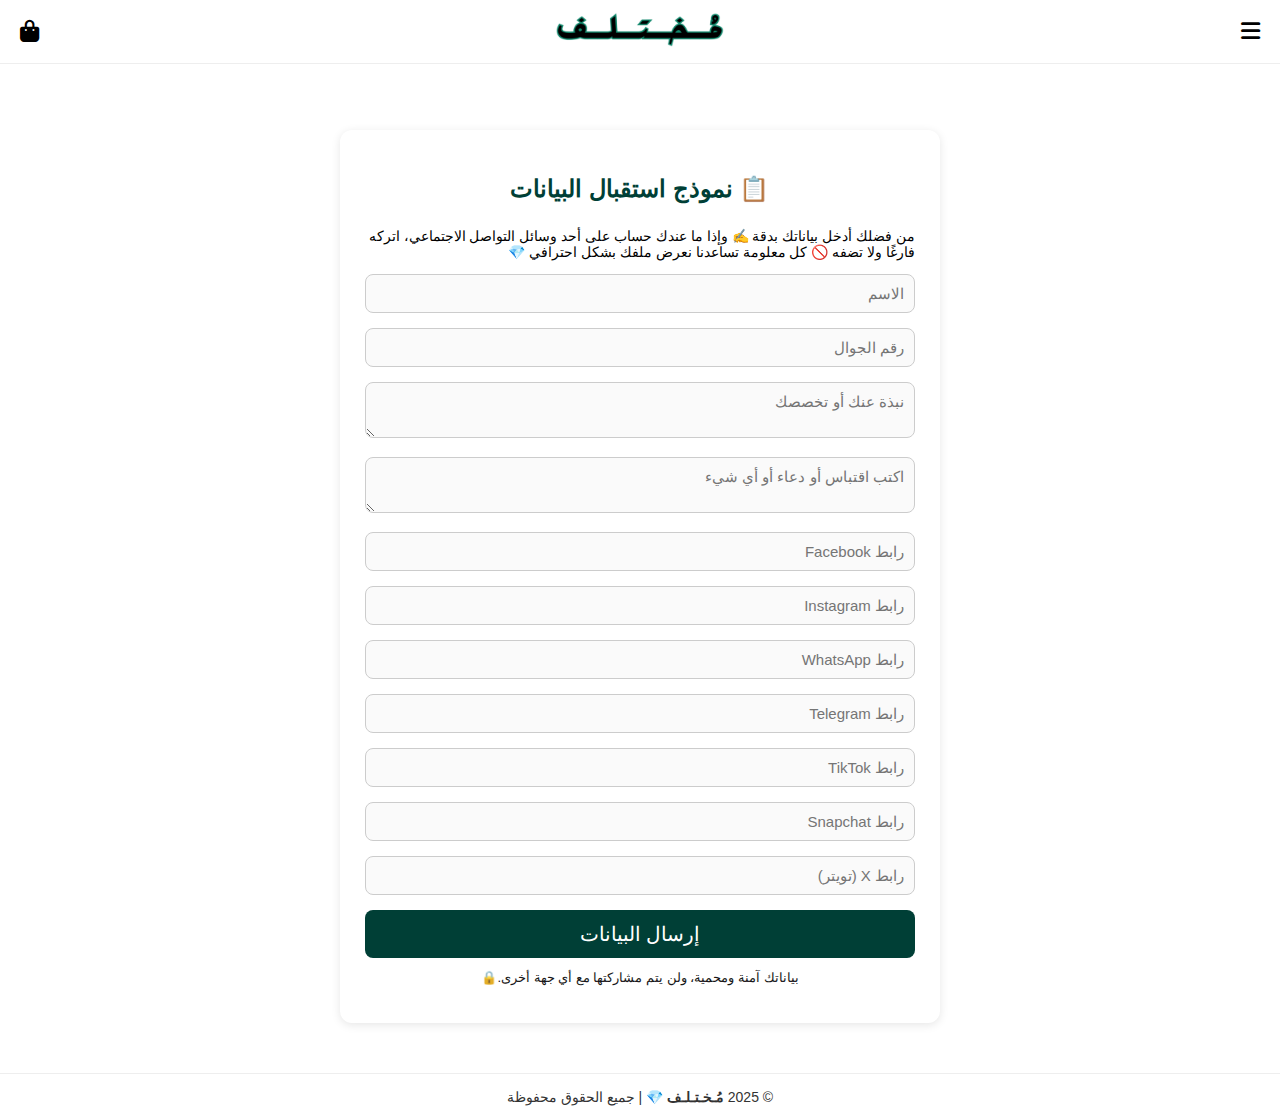
<file: index.html>
<!DOCTYPE html>
<html lang="ar" dir="rtl">
<head>
  <meta charset="UTF-8" />
  <meta name="viewport" content="width=device-width, initial-scale=1.0" />
  <title>مُـخـتـلـف | استقبال البيانات</title>
  <link rel="stylesheet" href="https://cdnjs.cloudflare.com/ajax/libs/font-awesome/6.5.0/css/all.min.css">
  <style>
    body {
      font-family: "Tajawal", sans-serif;
      background-color: #f7f7f7;
      margin: 0;
      color: #222;
    }

    /* ===== القائمة الجانبية ===== */
    .side-menu {
      position: fixed;
      top: 0; right: -320px;
      width: 290px;
      height: 100%;
      background: #fff;
      box-shadow: -2px 0 10px rgba(0,0,0,0.15);
      transition: right 0.4s ease;
      display: flex;
      flex-direction: column;
      justify-content: space-between;
      padding: 20px;
      z-index: 2000;
    }

    .side-menu.active { right: 0; }

    .side-menu .top {
      display: flex;
      justify-content: space-between;
      align-items: center;
      border-bottom: 1px solid #eee;
      padding-bottom: 10px;
    }

    .side-menu nav {
      display: flex;
      flex-direction: column;
      gap: 15px;
      margin-top: 25px;
    }

    .side-menu nav a {
      text-decoration: none;
      color: #000;
      font-size: 22px;
      font-weight: 500;
      transition: 0.3s;
    }

    .side-menu nav a:hover {
      color: var(--main-color);
    }

    .social {
      display: flex;
      gap: 15px;
      margin-top: 10px;
    }

    .social i {
      font-size: 38px;
      color: #000;
      transition: 0.3s;
    }

    .social i:hover {
      color: var(--main-color);
    }

    :root {
      --main-color: #00ffc3;
      --text-dark: #1a1a1a;
    }

    * {
      box-sizing: border-box;
      scroll-behavior: smooth;
    }

    body {
      margin: 0;
      font-family: "Tajawal", sans-serif;
      background: #fff;
      color: var(--text-dark);
      overflow-x: hidden;
      padding-top: 80px;
    }

    header {
      background: #fff;
      padding: 12px 20px;
      position: fixed;
      top: 0; left: 0;
      width: 100%;
      z-index: 1000;
      display: flex;
      justify-content: space-between;
      align-items: center;
      border-bottom: 1px solid #eee;
    }

    .menu-icon, .cart-icon {
      font-size: 22px;
      cursor: pointer;
      color: #000;
      transition: 0.3s;
    }

    .menu-icon:hover, .cart-icon:hover {
      color: var(--main-color);
    }

    .logo img {
      height: 35px;
      width: auto;
    }

    .container {
      max-width: 600px;
      margin: 50px auto;
      background: white;
      border-radius: 12px;
      padding: 25px;
      box-shadow: 0 2px 10px rgba(0,0,0,0.1);
    }
    .container h2 {
      text-align: center;
      margin-bottom: 25px;
      color: #003f36;
    }
    input, textarea {
      width: 100%;
      padding: 10px;
      margin-bottom: 15px;
      border-radius: 8px;
      border: 1px solid #ccc;
      font-family: inherit;
      font-size: 15px;
      background: #fafafa;
    }
    button {
      background-color: #003f36;
      color: white;
      border: none;
      padding: 12px 20px;
      width: 100%;
      border-radius: 8px;
      font-size: 20px;
      cursor: pointer;
    }
    button:hover {
      background-color: #00ffc3;
      color: #000;
    }
  </style>
</head>

<body>

  <header>
    <div class="header-right">
      <i class="fa-solid fa-bars menu-icon"></i>
    </div>
    <div class="logo"><img src="loweb.png" alt="مُـخـتـلـف"></div>
    <div class="header-left">
      <i class="fa-solid fa-bag-shopping cart-icon"></i>
    </div>
  </header>
<!-- ===== القائمة الجانبية ===== -->
<div class="side-menu" id="sideMenu">
  <div class="top">
    <h2>مُـخـتـلـف</h2>
    <i class="fa-solid fa-xmark" id="closeBtn"></i>
  </div>
  <nav>
      <a href="website.html">🏠 الرئيسية</a>
     <a href="about.html">عن مُـخـتـلـف</a>
      <a href="shr7.html">شرح كيف يعمل📘</a>
      <a href="features.html">✨ المميزات</a>
      <a href="faq.html">❓ الأسئلة الشائعة</a>
   
  </nav>
  <div class="social">
    <a href="https://www.instagram.com/a_different1" target="_blank"><i class="fa-brands fa-instagram"></i></a>
    <a href="https://wa.me/message/364PZMOXC2UWA1" target="_blank"><i class="fa-brands fa-whatsapp"></i></a>
  </div>
</div>

  <div class="container">
    <h2>📋 نموذج استقبال البيانات</h2>
    <p style="color:#000000; font-size:14px; margin-top:5px;">
من فضلك أدخل بياناتك بدقة ✍️   
وإذا ما عندك حساب على أحد وسائل التواصل الاجتماعي، اتركه فارغًا ولا تضفه 🚫  
كل معلومة تساعدنا نعرض ملفك بشكل احترافي 💎</p>
    <form id="dataForm" name="google-sheet">
      <input type="text" name="الاسم" placeholder="الاسم" required>
      <input type="text" name="رقم الجوال" placeholder="رقم الجوال" required>
      <textarea name="نبذة" placeholder="نبذة عنك أو تخصصك"></textarea>
      <textarea name="تحية" placeholder="اكتب اقتباس أو دعاء أو أي شيء"></textarea>
      <input type="url" name="Facebook" placeholder="رابط Facebook">
      <input type="url" name="Instagram" placeholder="رابط Instagram">
      <input type="url" name="WhatsApp" placeholder="رابط WhatsApp">
      <input type="url" name="Telegram" placeholder="رابط Telegram">
      <input type="url" name="TikTok" placeholder="رابط TikTok">
      <input type="url" name="Snapchat" placeholder="رابط Snapchat">
      <input type="url" name="X" placeholder="رابط X (تويتر)">
      <button type="submit">إرسال البيانات</button>
      <p style="color:#000000; font-size:13px; text-align:center; margin-top:12px; opacity:0.9;">
   بياناتك آمنة ومحمية، ولن يتم مشاركتها مع أي جهة أخرى.🔒
</p>
    </form>
  </div>
<footer style="text-align: center; padding: 15px 0; border-top: 1px solid #eee; margin-top: 40px; font-family: 'Tajawal', sans-serif;">
  <p style="margin: 0; color: #333; font-size: 14px;">
    © 2025 <strong>مُـخـتـلـف 💎</strong> | جميع الحقوق محفوظة
  </p>
  <script>
    const form = document.getElementById('dataForm');

    form.addEventListener('submit', async function(e) {
      e.preventDefault();

      const name = form.querySelector('input[name="الاسم"]').value.trim();
      const phone = form.querySelector('input[name="رقم الجوال"]').value.trim();

      if (!name || !phone) {
        alert("⚠️ من فضلك أدخل الاسم ورقم الجوال.");
        return;
      }

      const data = Object.fromEntries(new FormData(form).entries());

      try {
        const response = await fetch("https://script.google.com/macros/s/AKfycby-DHpwwF_4fnN1jHHNX1IuKq8NPa4Ag8qBPyDYsIDpHWdyb8mhpc9wkUfPNITLHTZY/exec", {
  method: "POST",
  body: new FormData(form)
});


        if (response.ok) {
          alert("✅ تم إرسال البيانات بنجاح، شكرًا لك!");
          form.reset();
        } else {
          alert("❌ حدث خطأ أثناء الإرسال، حاول مرة أخرى.");
        }
      } catch (error) {
        alert("⚠️ لا يمكن الاتصال بالخادم حالياً.");
        console.error(error);
      }
    });
  </script>


<script>
  const menuIcon = document.querySelector(".menu-icon");
  const closeBtn = document.getElementById("closeBtn");
  const sideMenu = document.getElementById("sideMenu");

  // فتح القائمة
  menuIcon.addEventListener("click", () => {
    sideMenu.classList.add("active");
    document.body.style.overflow = "hidden";
  });

  // غلق القائمة
  closeBtn.addEventListener("click", () => {
    sideMenu.classList.remove("active");
    document.body.style.overflow = "auto";
  });
</script>


</body>
</html>
</file>
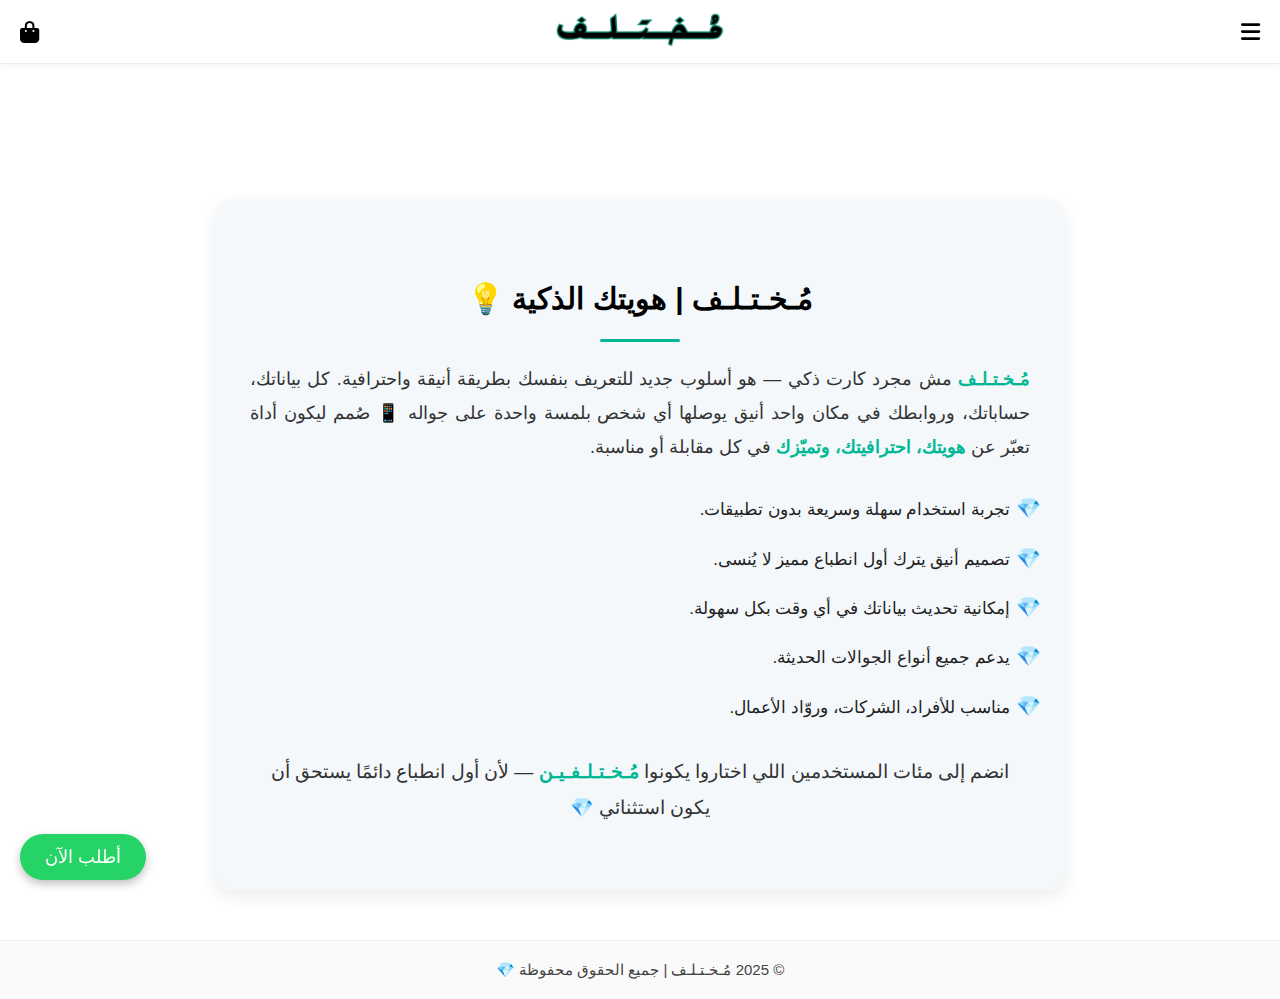
<file: about.html>
<!DOCTYPE html>
<html lang="ar" dir="rtl">
<head>
  <meta charset="UTF-8" />
  <meta name="viewport" content="width=device-width, initial-scale=1.0" />
  <title>حول مُـخـتـلـف 💎</title>
  <link rel="stylesheet" href="https://cdnjs.cloudflare.com/ajax/libs/font-awesome/6.5.0/css/all.min.css" />

  <style>
     :root {
    --main-color: #00b894; /* تركواز غامق وواضح */
    --text-dark: #111;
    --bg-light: #f4f8fb;
  }
    * {
      box-sizing: border-box;
      scroll-behavior: smooth;
    }

    body {
      margin: 0;
      font-family: "Tajawal", sans-serif;
      background: #fff;
      color: var(--text-dark);
      overflow-x: hidden;
      padding-top: 80px;
    }

    /* ===== الهيدر ===== */
    header {
      background: #fff;
      padding: 12px 20px;
      position: fixed;
      top: 0; left: 0;
      width: 100%;
      z-index: 1000;
      display: flex;
      justify-content: space-between;
      align-items: center;
      border-bottom: 1px solid #eee;
      box-shadow: 0 2px 8px rgba(0,0,0,0.05);
    }

    .header-left, .header-right {
      display: flex;
      align-items: center;
      gap: 18px;
    }

    .menu-icon, .cart-icon {
      font-size: 22px;
      cursor: pointer;
      color: #000;
      transition: 0.3s;
    }

    .menu-icon:hover, .cart-icon:hover {
      color: var(--main-color);
    }

    .logo img {
      height: 35px;
      width: auto;
    }

    /* ===== القائمة الجانبية ===== */
    .side-menu {
      position: fixed;
      top: 0; right: -320px;
      width: 290px;
      height: 100%;
      background: #fff;
      box-shadow: -2px 0 10px rgba(0,0,0,0.15);
      transition: right 0.4s ease;
      display: flex;
      flex-direction: column;
      justify-content: space-between;
      padding: 20px;
      z-index: 2000;
    }

    .side-menu.active { right: 0; }

    .side-menu .top {
      display: flex;
      justify-content: space-between;
      align-items: center;
      border-bottom: 1px solid #eee;
      padding-bottom: 10px;
    }

    .side-menu nav {
      display: flex;
      flex-direction: column;
      gap: 18px;
      margin-top: 25px;
    }

    .side-menu nav a {
      text-decoration: none;
      color: #000;
      font-size: 20px;
      font-weight: 500;
      transition: 0.3s;
    }

    .side-menu nav a:hover {
      color: var(--main-color);
    }

    .social {
      display: flex;
      gap: 15px;
      margin-top: 10px;
    }

    .social i {
      font-size: 29px;
      color: #000;
      transition: 0.3s;
    }

    .social i:hover {
      color: var(--main-color);
    }

    /* ===== المحتوى ===== */
    section {
      max-width: 850px;
      margin: 120px auto 50px;
      background-color: var(--bg-light);
      color: #111;
      border-radius: 18px;
      box-shadow: 0 6px 18px rgba(0,0,0,0.08);
      padding: 45px 35px;
      line-height: 1.9;
    }

    section h2 {
      text-align: center;
      color: #000;
      font-size: 30px;
      margin-bottom: 20px;
      position: relative;
    }

    section h2::after {
      content: "";
      display: block;
      width: 80px;
      height: 3px;
      background: var(--main-color);
      margin: 12px auto 0;
      border-radius: 3px;
    }

    .about-text {
      font-size: 18px;
      text-align: justify;
      color: #333;
    }

    .highlight {
      color: var(--main-color);
      font-weight: bold;
    }

    .points {
      margin-top: 25px;
      padding-right: 20px;
    }

    .points li {
      margin-bottom: 12px;
      font-size: 17px;
      list-style: "💎 ";
      color: #222;
    }

    .points li::marker {
      font-size: 20px;
    }

    .about-text:last-of-type {
      margin-top: 30px;
      font-weight: 500;
      text-align: center;
      font-size: 19px;
    }

    /* ===== زر الواتساب ===== */
    .whatsapp-btn {
      position: fixed;
      bottom: 20px;
      left: 20px;
      background-color: #25D366;
      color: white;
      border-radius: 50px;
      padding: 12px 25px;
      text-decoration: none;
      font-size: 18px;
      display: flex;
      align-items: center;
      box-shadow: 0 4px 10px rgba(0,0,0,0.25);
      transition: 0.3s;
    }

    .whatsapp-btn:hover {
      background-color: #1ebe5d;
      transform: scale(1.05);
    }

    .whatsapp-btn i {
      margin-left: 10px;
      font-size: 22px;
    }

    footer {
      text-align: center;
      padding: 20px;
      background: #fafafa;
      border-top: 1px solid #eee;
      font-weight: 500;
      color: #444;
      font-size: 15px;
    }

    @media (max-width: 600px) {
      section {
        margin: 100px 20px 20px;
        padding: 25px 15px;
      }

      section h2 {
        font-size: 24px;
      }

      .about-text {
        font-size: 16px;
      }
    }
  </style>
</head>
<body>

  <!-- ===== الهيدر ===== -->
  <header>
    <div class="header-right">
      <i class="fa-solid fa-bars menu-icon" id="menuBtn"></i>
    </div>
    <div class="logo"><img src="loweb.png" alt="مُـخـتـلـف"></div>
    <div class="header-left">
      <i class="fa-solid fa-bag-shopping cart-icon"></i>
    </div>
  </header>

  <!-- ===== القائمة الجانبية ===== -->
  <div class="side-menu" id="sideMenu">
    <div class="top">
      <h2>مُـخـتـلـف</h2>
      <i class="fa-solid fa-xmark" id="closeBtn"></i>
    </div>
    <nav>
      <a href="website.html">🏠 الرئيسية</a>
      <a href="features.html">✨ المميزات</a>
      <a href="shr7.html">📘 كيف يعمل</a>
      <a href="faq.html">❓ الأسئلة الشائعة</a>
            <a href="index.html"> استقبال البيانات  📋</a>

    </nav>
    <div class="social">
      <a href="https://www.instagram.com/a_different1" target="_blank"><i class="fa-brands fa-instagram"></i></a>
  <a href="https://www.facebook.com/share/17SvsYFmAu/" target="_blank"><i class="fa-brands fa-facebook"></i></a>
    <a href="https://wa.me/message/364PZMOXC2UWA1" target="_blank"><i class="fa-brands fa-whatsapp"></i></a>
            <a href="https://www.tiktok.com/@a_different_?_r=1&_t=ZS-91JP97UzArn" target="_blank"><i class="fa-brands fa-tiktok"></i></a>

    </div>
  </div>

  <!-- ===== المحتوى ===== -->
  <section>
    <h2> مُـخـتـلـف | هويتك الذكية 💡</h2>
    <p class="about-text">
      <span class="highlight">مُـخـتـلـف</span> مش مجرد كارت ذكي — هو أسلوب جديد للتعريف بنفسك بطريقة أنيقة واحترافية.  
      كل بياناتك، حساباتك، وروابطك في مكان واحد أنيق يوصلها أي شخص بلمسة واحدة على جواله 📱  
      صُمم ليكون أداة تعبّر عن <span class="highlight">هويتك، احترافيتك، وتميّزك</span> في كل مقابلة أو مناسبة.
    </p>

    <ul class="points">
      <li>تجربة استخدام سهلة وسريعة بدون تطبيقات.</li>
      <li>تصميم أنيق يترك أول انطباع مميز لا يُنسى.</li>
      <li>إمكانية تحديث بياناتك في أي وقت بكل سهولة.</li>
      <li>يدعم جميع أنواع الجوالات الحديثة.</li>
      <li>مناسب للأفراد، الشركات، وروّاد الأعمال.</li>
    </ul>

    <p class="about-text">
      انضم إلى مئات المستخدمين اللي اختاروا يكونوا <span class="highlight"> مُـخـتـلـفـيـن</span> —  
      لأن أول انطباع دائمًا يستحق أن يكون استثنائي 💎
    </p>
  </section>

  <!-- ===== زر الواتساب ===== -->
  <a href="https://wa.me/message/364PZMOXC2UWA1" class="whatsapp-btn" target="_blank">
   أطلب الآن
  </a>

  <script>
    const menuBtn = document.getElementById('menuBtn');
    const closeBtn = document.getElementById('closeBtn');
    const sideMenu = document.getElementById('sideMenu');
    const navLinks = document.querySelectorAll('.side-menu nav a');

    menuBtn.addEventListener('click', () => {
      sideMenu.classList.add('active');
      document.body.style.overflow = 'hidden';
    });

    closeBtn.addEventListener('click', () => {
      sideMenu.classList.remove('active');
      document.body.style.overflow = 'auto';
    });

    navLinks.forEach(link => {
      link.addEventListener('click', () => {
        sideMenu.classList.remove('active');
        document.body.style.overflow = 'auto';
      });
    });
  </script>

  <footer>© 2025 مُـخـتـلـف | جميع الحقوق محفوظة 💎</footer>
</body>
</html>
</file>
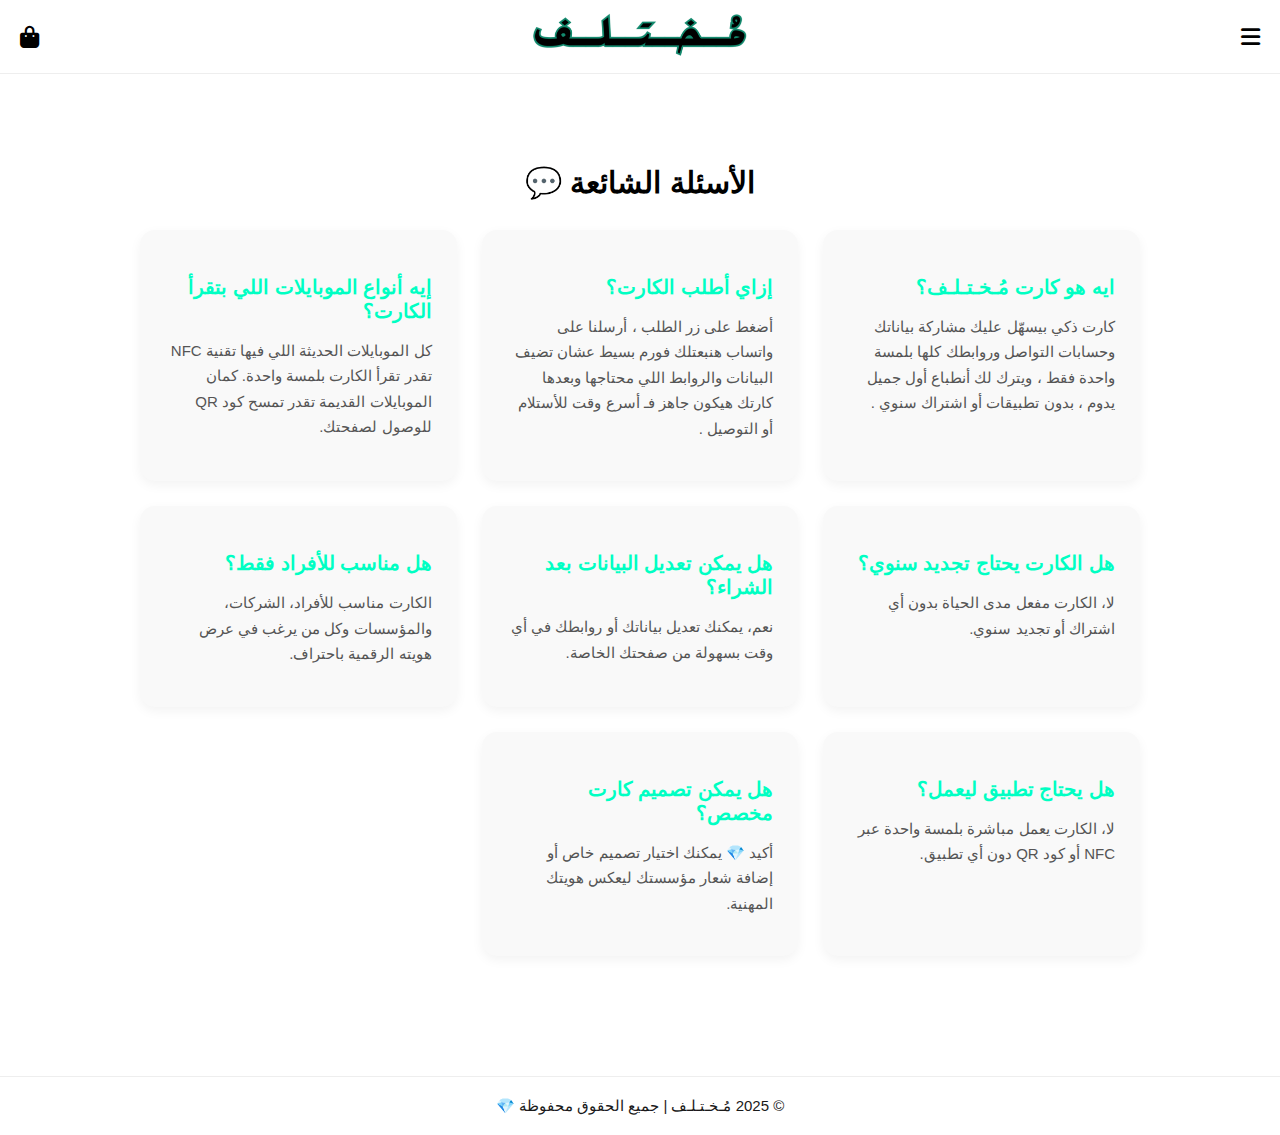
<file: faq.html>
<!DOCTYPE html>
<html lang="ar" dir="rtl">
<head>
  <meta charset="UTF-8" />
  <meta name="viewport" content="width=device-width, initial-scale=1.0" />
  <title>الأسئلة الشائعة | مُـخـتـلـف 💎</title>
  <link rel="stylesheet" href="https://cdnjs.cloudflare.com/ajax/libs/font-awesome/6.5.0/css/all.min.css" />

  <style>
    :root {
      --main-color: #00ffc3;
      --text-dark: #1a1a1a;
    }

    * {
      box-sizing: border-box;
      scroll-behavior: smooth;
    }

    body {
      margin: 0;
      font-family: "Tajawal", sans-serif;
      background: #fff;
      color: var(--text-dark);
      overflow-x: hidden;
      padding-top: 80px;
    }

    /* ===== الهيدر ===== */
    header {
      background: #fff;
      padding: 12px 20px;
      position: fixed;
      top: 0; left: 0;
      width: 100%;
      z-index: 1000;
      display: flex;
      justify-content: space-between;
      align-items: center;
      border-bottom: 1px solid #eee;
    }

    .header-left, .header-right {
      display: flex;
      align-items: center;
      gap: 18px;
    }

    .menu-icon, .cart-icon {
      font-size: 22px;
      cursor: pointer;
      color: #000;
      transition: 0.3s;
    }

    .menu-icon:hover, .cart-icon:hover {
      color: var(--main-color);
    }

    .logo img {
      height: 45px;
      width: auto;
    }

    /* ===== القائمة الجانبية ===== */
    .side-menu {
      position: fixed;
      top: 0; right: -320px;
      width: 290px;
      height: 100%;
      background: #fff;
      box-shadow: -2px 0 10px rgba(0,0,0,0.15);
      transition: right 0.4s ease;
      display: flex;
      flex-direction: column;
      justify-content: space-between;
      padding: 20px;
      z-index: 2000;
    }

    .side-menu.active { right: 0; }

    .side-menu .top {
      display: flex;
      justify-content: space-between;
      align-items: center;
      border-bottom: 1px solid #eee;
      padding-bottom: 10px;
    }

    .side-menu nav {
      display: flex;
      flex-direction: column;
      gap: 15px;
      margin-top: 25px;
    }

    .side-menu nav a {
      text-decoration: none;
      color: #000;
      font-size: 22px;
      font-weight: 500;
      transition: 0.3s;
    }

    .side-menu nav a:hover {
      color: var(--main-color);
    }

    .social {
      display: flex;
      gap: 15px;
      margin-top: 10px;
    }

    .social i {
      font-size: 29px;
      color: #000;
      transition: 0.3s;
    }

    .social i:hover {
      color: var(--main-color);
    }

    /* ===== قسم الأسئلة ===== */
    section.faq {
      padding: 60px 20px;
      text-align: center;
    }

    section.faq h2 {
      font-size: 30px;
      margin-bottom: 30px;
      color: #000;
    }

    .faq-grid {
      display: grid;
      grid-template-columns: repeat(auto-fit, minmax(260px, 1fr));
      gap: 25px;
      max-width: 1000px;
      margin: auto;
    }

    .faq-item {
      background: #f9f9f9;
      border-radius: 15px;
      padding: 25px;
      box-shadow: 0 4px 12px rgba(0,0,0,0.05);
      transition: 0.3s;
      text-align: right;
    }

    .faq-item:hover {
      transform: translateY(-5px);
      box-shadow: 0 6px 15px rgba(0,255,195,0.3);
    }

    .faq-item h3 {
      color: var(--main-color);
      font-size: 20px;
      margin-bottom: 10px;
    }

    .faq-item p {
      color: #555;
      line-height: 1.7;
      font-size: 15px;
    }

    /* ===== الفوتر ===== */
    footer {
      text-align: center;
      padding: 20px;
      background: #fff;
      border-top: 1px solid #eee;
      margin-top: 60px;
      font-size: 15px;
    }
  </style>
</head>

<body>

  <!-- ===== الهيدر ===== -->
  <header>
    <div class="header-right">
      <i class="fa-solid fa-bars menu-icon" id="menuBtn"></i>
    </div>
    <div class="logo"><img src="loweb.png" alt="مُـخـتـلـف"></div>
    <div class="header-left">
      <i class="fa-solid fa-bag-shopping cart-icon"></i>
    </div>
  </header>

  <!-- ===== القائمة الجانبية ===== -->
  <div class="side-menu" id="sideMenu">
    <div class="top">
      <h2>مُـخـتـلـف</h2>
      <i class="fa-solid fa-xmark" id="closeBtn"></i>
    </div>
    <nav>
      <a href="website.html">🏠 الرئيسية</a>
      <a href="about.html">عن مُـخـتـلـف</a>
 <a href="shr7.html">شرح كيف يعمل📘</a>
      <a href="features.html">✨ المميزات</a>
                  <a href="faq.html"> استقبال البيانات  📋</a>

    </nav>
    <div class="social">
       <a href="https://www.instagram.com/a_different1" target="_blank"><i class="fa-brands fa-instagram"></i></a>
  <a href="https://www.facebook.com/share/17SvsYFmAu/" target="_blank"><i class="fa-brands fa-facebook"></i></a>
    <a href="https://wa.me/message/364PZMOXC2UWA1" target="_blank"><i class="fa-brands fa-whatsapp"></i></a>
            <a href="https://www.tiktok.com/@a_different_?_r=1&_t=ZS-91JP97UzArn" target="_blank"><i class="fa-brands fa-tiktok"></i></a>

    </div>
  </div>

  <!-- ===== قسم الأسئلة الشائعة ===== -->
  <section class="faq">
    <h2>الأسئلة الشائعة 💬</h2>
    <div class="faq-grid">

      <div class="faq-item">
        <h3>ايه هو كارت مُـخـتـلـف؟</h3>
<p>   
  كارت ذكي بيسهّل عليك مشاركة بياناتك وحسابات التواصل وروابطك كلها بلمسة واحدة فقط ، ويترك لك أنطباع أول جميل يدوم ، بدون تطبيقات أو اشتراك سنوي .
</p> 
    </div>

      <div class="faq-item">
        <h3>إزاي أطلب الكارت؟</h3>
        <p>
          أضغط على زر الطلب  ، أرسلنا  على واتساب هنبعتلك
  فورم بسيط عشان تضيف البيانات والروابط اللي محتاجها وبعدها كارتك هيكون جاهز فـ أسرع وقت للأستلام أو التوصيل .
        </p>
      </div>

      <div class="faq-item">
        <h3>إيه أنواع الموبايلات اللي بتقرأ الكارت؟</h3>
        <p>كل الموبايلات الحديثة اللي فيها تقنية NFC تقدر تقرأ الكارت بلمسة واحدة.  
        كمان الموبايلات القديمة تقدر تمسح كود QR للوصول لصفحتك.</p>
      </div>

      <div class="faq-item">
        <h3>هل الكارت يحتاج تجديد سنوي؟</h3>
        <p>لا، الكارت مفعل مدى الحياة بدون أي اشتراك أو تجديد سنوي.</p>
      </div>

      <div class="faq-item">
        <h3>هل يمكن تعديل البيانات بعد الشراء؟</h3>
        <p>نعم، يمكنك تعديل بياناتك أو روابطك في أي وقت بسهولة من صفحتك الخاصة.</p>
      </div>

      <div class="faq-item">
        <h3>هل مناسب للأفراد فقط؟</h3>
        <p>الكارت مناسب للأفراد، الشركات، والمؤسسات وكل من يرغب في عرض هويته الرقمية باحتراف.</p>
      </div>

      <div class="faq-item">
        <h3>هل يحتاج تطبيق ليعمل؟</h3>
        <p>لا، الكارت يعمل مباشرة بلمسة واحدة عبر NFC أو كود QR دون أي تطبيق.</p>
      </div>

      <div class="faq-item">
        <h3>هل يمكن تصميم كارت مخصص؟</h3>
        <p>أكيد 💎 يمكنك اختيار تصميم خاص أو إضافة شعار مؤسستك ليعكس هويتك المهنية.</p>
      </div>

    </div>
  </section>

  <footer>© 2025 مُـخـتـلـف | جميع الحقوق محفوظة 💎</footer>

  <script>
    const menuBtn = document.getElementById('menuBtn');
    const closeBtn = document.getElementById('closeBtn');
    const sideMenu = document.getElementById('sideMenu');
    const navLinks = document.querySelectorAll('.side-menu nav a');

    menuBtn.addEventListener('click', () => {
      sideMenu.classList.add('active');
      document.body.style.overflow = 'hidden';
    });

    closeBtn.addEventListener('click', () => {
      sideMenu.classList.remove('active');
      document.body.style.overflow = 'auto';
    });

    navLinks.forEach(link => {
      link.addEventListener('click', () => {
        sideMenu.classList.remove('active');
        document.body.style.overflow = 'auto';
      });
    });
  </script>

</body>
</html>
</file>
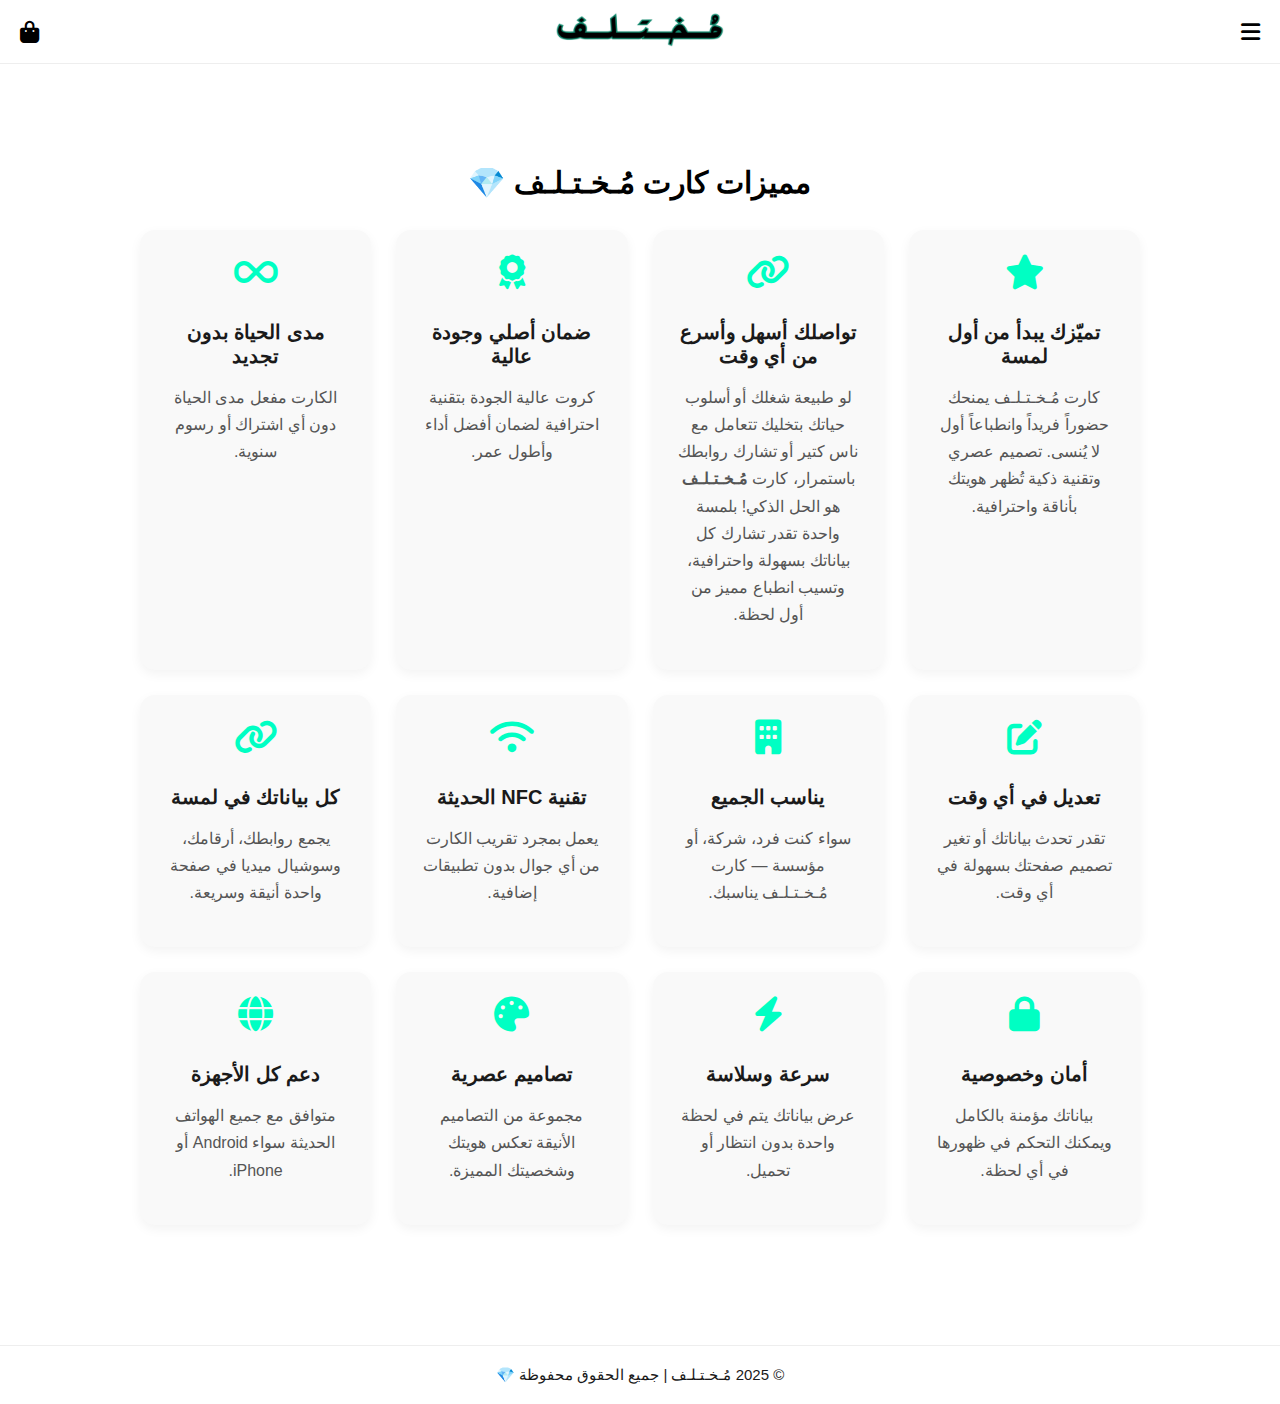
<file: features.html>
<!DOCTYPE html>
<html lang="ar" dir="rtl">
<head>
  <meta charset="UTF-8" />
  <meta name="viewport" content="width=device-width, initial-scale=1.0" />
  <title>مميزات كارت مُـخـتـلـف</title>
  <link rel="stylesheet" href="https://cdnjs.cloudflare.com/ajax/libs/font-awesome/6.5.0/css/all.min.css" />

  <style>
    :root {
      --main-color: #00ffc3;
      --text-dark: #1a1a1a;
    }

    * {
      box-sizing: border-box;
      scroll-behavior: smooth;
    }

    body {
      margin: 0;
      font-family: "Tajawal", sans-serif;
      background: #fff;
      color: var(--text-dark);
      overflow-x: hidden;
      padding-top: 80px;
    }

    /* ===== الهيدر ===== */
    header {
      background: #fff;
      padding: 12px 20px;
      position: fixed;
      top: 0; left: 0;
      width: 100%;
      z-index: 1000;
      display: flex;
      justify-content: space-between;
      align-items: center;
      border-bottom: 1px solid #eee;
    }

    .header-left, .header-right {
      display: flex;
      align-items: center;
      gap: 18px;
    }

    .menu-icon, .cart-icon {
      font-size: 22px;
      cursor: pointer;
      color: #000;
      transition: 0.3s;
    }

    .menu-icon:hover, .cart-icon:hover {
      color: var(--main-color);
    }

    .logo img {
      height: 35px;
      width: auto;
    }

    /* ===== القائمة الجانبية ===== */
    .side-menu {
      position: fixed;
      top: 0; right: -320px;
      width: 290px;
      height: 100%;
      background: #fff;
      box-shadow: -2px 0 10px rgba(0,0,0,0.15);
      transition: right 0.4s ease;
      display: flex;
      flex-direction: column;
      justify-content: space-between;
      padding: 20px;
      z-index: 2000;
    }

    .side-menu.active { right: 0; }

    .side-menu .top {
      display: flex;
      justify-content: space-between;
      align-items: center;
      border-bottom: 1px solid #eee;
      padding-bottom: 10px;
    }

    .side-menu nav {
      display: flex;
      flex-direction: column;
      gap: 15px;
      margin-top: 25px;
    }

    .side-menu nav a {
      text-decoration: none;
      color: #000;
      font-size: 22px;
      font-weight: 500;
      transition: 0.3s;
    }

    .side-menu nav a:hover {
      color: var(--main-color);
    }

    .social {
      display: flex;
      gap: 15px;
      margin-top: 10px;
    }

    .social i {
      font-size: 20px;
      color: #000;
      transition: 0.3s;
    }

    .social i:hover {
      color: var(--main-color);
    }

    /* ===== المميزات ===== */
    section.features {
      padding: 60px 20px;
      text-align: center;
    }

    section.features h2 {
      font-size: 30px;
      margin-bottom: 30px;
      color: #000;
    }

    .features-grid {
      display: grid;
      grid-template-columns: repeat(auto-fit, minmax(230px, 1fr));
      gap: 25px;
      max-width: 1000px;
      margin: auto;
    }

    .feature {
      background: #f9f9f9;
      border-radius: 15px;
      padding: 25px;
      box-shadow: 0 4px 12px rgba(0,0,0,0.05);
      transition: 0.3s;
    }

    .feature:hover {
      transform: translateY(-5px);
      box-shadow: 0 6px 15px rgba(0,255,195,0.3);
    }

    .feature i {
      font-size: 35px;
      color: var(--main-color);
      margin-bottom: 10px;
    }

    .feature h3 {
      margin-bottom: 10px;
      font-size: 20px;
    }

    .feature p {
      color: #555;
      line-height: 1.7;
    }

    footer {
      text-align: center;
      padding: 20px;
      background: #fff;
      border-top: 1px solid #eee;
      margin-top: 60px;
      font-size: 15px;
    }
  </style>
</head>

<body>

<!-- ===== الهيدر ===== -->
<header>
  <div class="header-right">
    <i class="fa-solid fa-bars menu-icon" id="menuBtn"></i>
  </div>
  <div class="logo"><img src="loweb.png" alt="مُـخـتـلـف"></div>
  <div class="header-left">
    <i class="fa-solid fa-bag-shopping cart-icon"></i>
  </div>
</header>

<!-- ===== القائمة الجانبية ===== -->
<div class="side-menu" id="sideMenu">
  <div class="top">
    <h2>مُـخـتـلـف</h2>
    <i class="fa-solid fa-xmark" id="closeBtn"></i>
  </div>
  <nav>
      <a href="website.html">🏠 الرئيسية</a>
     <a href="about.html">عن مُـخـتـلـف</a>
 <a href="shr7.html">شرح كيف يعمل📘</a>
      <a href="faq.html">❓ الأسئلة الشائعة</a>
     </nav>
  <div class="social">
    <a href="https://www.instagram.com/a_different1" target="_blank"><i class="fa-brands fa-instagram"></i></a>
    <a href="https://wa.me/message/364PZMOXC2UWA1" target="_blank"><i class="fa-brands fa-whatsapp"></i></a>
  </div>
</div>

<!-- ===== قسم المميزات ===== -->
<section class="features">
  <h2>مميزات كارت مُـخـتـلـف 💎</h2>
  
  <div class="features-grid">
    <div class="feature">
  <i class="fa-solid fa-star icon"></i>
  <h3>تميّزك يبدأ من أول لمسة </h3>
  <p>
    كارت مُـخـتـلـف يمنحك حضوراً فريداً وانطباعاً أول لا يُنسى.  
    تصميم عصري وتقنية ذكية تُظهر هويتك بأناقة واحترافية.
  </p>
</div>
<div class="feature">
  <div class="icon" style="color: #00f5a0; font-size: 30px;"></div>
        <i class="fa-solid fa-link"></i>

  <h3 style="font-weight: bold;">تواصلك أسهل وأسرع من أي وقت</h3>
  <p>
    لو طبيعة شغلك أو أسلوب حياتك بتخليك تتعامل مع ناس كتير أو تشارك روابطك
    باستمرار، كارت <strong>مُـخـتـلـف</strong> هو الحل الذكي! بلمسة واحدة
    تقدر تشارك كل بياناتك بسهولة واحترافية، وتسيب انطباع مميز من أول لحظة.
  </p>
</div>
<div class="feature">
      <i class="fa-solid fa-award"></i>
      <h3>ضمان أصلي وجودة عالية</h3>
      <p>كروت عالية الجودة بتقنية احترافية لضمان أفضل أداء وأطول عمر.</p>
    </div>
    <div class="feature">
      <i class="fa-solid fa-infinity"></i>
      <h3>مدى الحياة بدون تجديد</h3>
      <p>الكارت مفعل مدى الحياة دون أي اشتراك أو رسوم سنوية.</p>
    </div>

    <div class="feature">
      <i class="fa-solid fa-pen-to-square"></i>
      <h3>تعديل في أي وقت</h3>
      <p>تقدر تحدث بياناتك أو تغير تصميم صفحتك بسهولة في أي وقت.</p>
    </div>

    <div class="feature">
      <i class="fa-solid fa-building"></i>
      <h3>يناسب الجميع</h3>
      <p>سواء كنت فرد، شركة، أو مؤسسة — كارت مُـخـتـلـف يناسبك.</p>
    </div>

    <div class="feature">
      <i class="fa-solid fa-wifi"></i>
      <h3>تقنية NFC الحديثة</h3>
      <p>يعمل بمجرد تقريب الكارت من أي جوال بدون تطبيقات إضافية.</p>
    </div>

    <div class="feature">
      <i class="fa-solid fa-link"></i>
      <h3>كل بياناتك في لمسة</h3>
      <p>يجمع روابطك، أرقامك، وسوشيال ميديا في صفحة واحدة أنيقة وسريعة.</p>
    </div>

    <div class="feature">
      <i class="fa-solid fa-lock"></i>
      <h3>أمان وخصوصية</h3>
      <p>بياناتك مؤمنة بالكامل ويمكنك التحكم في ظهورها في أي لحظة.</p>
    </div>

    <div class="feature">
      <i class="fa-solid fa-bolt"></i>
      <h3>سرعة وسلاسة</h3>
      <p>عرض بياناتك يتم في لحظة واحدة بدون انتظار أو تحميل.</p>
    </div>

    <div class="feature">
      <i class="fa-solid fa-palette"></i>
      <h3>تصاميم عصرية</h3>
      <p>مجموعة من التصاميم الأنيقة تعكس هويتك وشخصيتك المميزة.</p>
    </div>

    <div class="feature">
      <i class="fa-solid fa-globe"></i>
      <h3>دعم كل الأجهزة</h3>
      <p>متوافق مع جميع الهواتف الحديثة سواء Android أو iPhone.</p>
    </div>

    

  </div>
</section>

<footer>© 2025 مُـخـتـلـف | جميع الحقوق محفوظة 💎</footer>

<script>
  const menuBtn = document.getElementById('menuBtn');
  const closeBtn = document.getElementById('closeBtn');
  const sideMenu = document.getElementById('sideMenu');
  const navLinks = document.querySelectorAll('.side-menu nav a');

  menuBtn.addEventListener('click', () => {
    sideMenu.classList.add('active');
    document.body.style.overflow = 'hidden';
  });

  closeBtn.addEventListener('click', () => {
    sideMenu.classList.remove('active');
    document.body.style.overflow = 'auto';
  });

  navLinks.forEach(link => {
    link.addEventListener('click', () => {
      sideMenu.classList.remove('active');
      document.body.style.overflow = 'auto';
    });
  });
</script>

</body>
</html>
</file>
